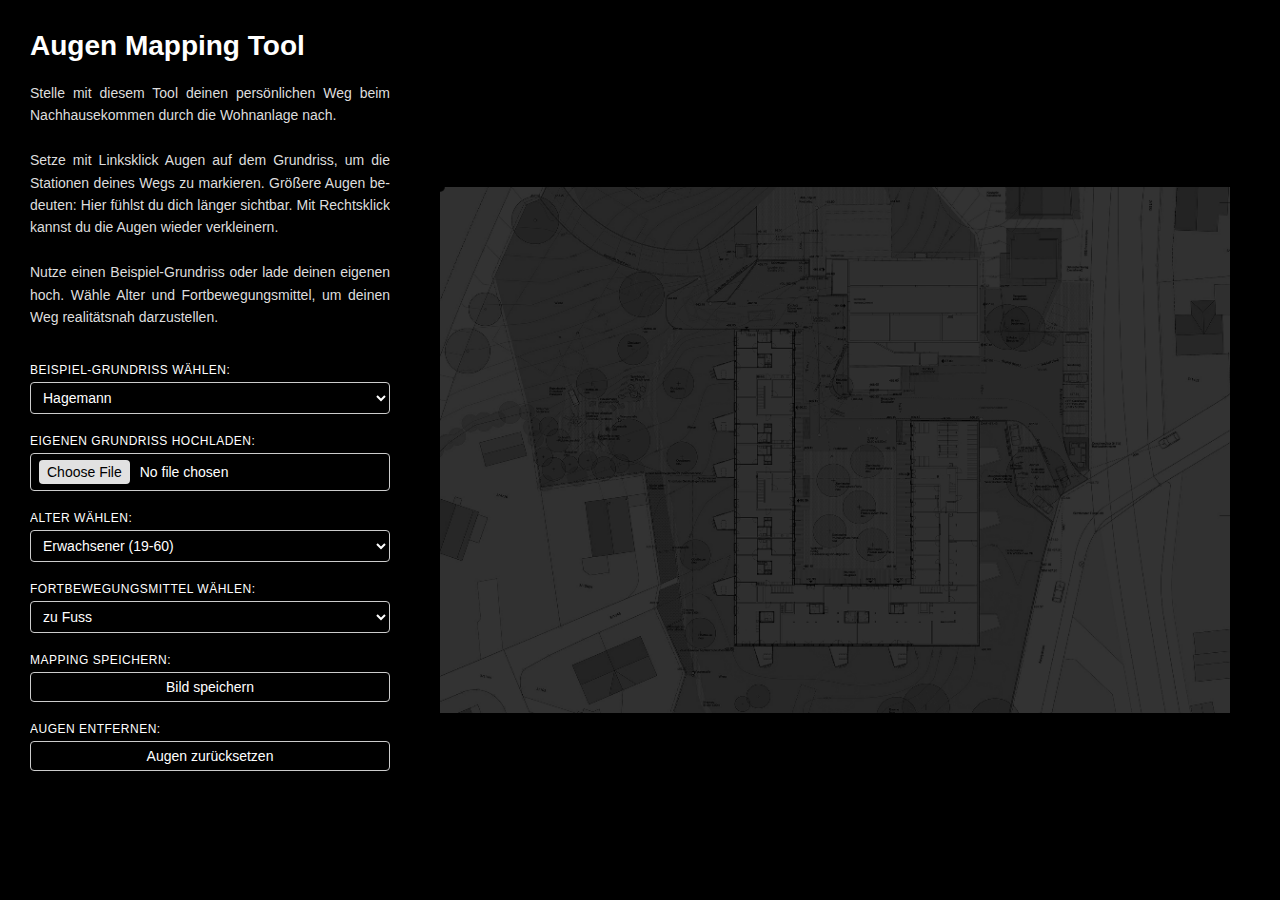
<file: augenmappingtool/index.html>
<!DOCTYPE html>
<html lang="de">
  <head>
    <meta charset="utf-8" />
    <meta name="viewport" content="width=device-width, initial-scale=1.0" />
    <title>Augen Mapping Tool</title>
    <link rel="stylesheet" href="style.css" />
    <script src="p5.min.js"></script>
  </head>
  <body>
    <div class="layout">
      <!-- LINKE SPALTE: Headline, Beschreibung, Controls -->
      <div class="column left">
        <h1>Augen Mapping Tool</h1>
        <p>
          Stelle mit diesem Tool deinen persönlichen Weg beim Nachhausekommen durch die Wohnanlage nach.
          <br/><br/>
          Setze mit Linksklick Augen auf dem Grundriss, um die Stationen deines Wegs zu markieren. 
          Größere Augen bedeuten: Hier fühlst du dich länger sichtbar.
          Mit Rechtsklick kannst du die Augen wieder verkleinern.
          <br/><br/>
          Nutze einen Beispiel-Grundriss oder lade deinen eigenen hoch. 
          Wähle Alter und Fortbewegungsmittel, um deinen Weg realitätsnah darzustellen.
        </p>

        <div class="controls">
          <div class="control-group">
            <label>Beispiel-Grundriss wählen:</label>
            <select id="exampleSelect">
              <option disabled>Grundriss wählen</option>
              <option value="Hagemann.jpg" selected>Hagemann</option>
              <option value="Hofwis.jpg">Hofwis</option>
              <option value="Riva.jpg">Riva</option>
              <option value="EG7.jpg">EG7</option>
              <option value="Weber.jpg">Weber</option>
            </select>
          </div>

          <div class="control-group">
            <label>Eigenen Grundriss hochladen:</label>
            <input type="file" id="upload" accept="image/*" />
          </div>

          <div class="control-group">
            <label>Alter wählen:</label>
            <select id="ageSelect">
              <option>Kind (0-12)</option>
              <option>Jugendlicher (12-18)</option>
              <option selected>Erwachsener (19-60)</option>
              <option>Senior:in (61-99)</option>
            </select>
          </div>

          <div class="control-group">
            <label>Fortbewegungsmittel wählen:</label>
            <select id="movementSelect">
              <option>zu Fuss</option>
              <option>Fahrrad</option>
              <option>Auto</option>
              <option>mit Kinderwagen</option>
              <option>Rollator/Rollstuhl</option>
              <option>Motorrad/Moped</option>
              <option>Sonstiges</option>
            </select>
          </div>

          <div class="control-group">
            <label>Mapping speichern:</label>
            <button id="saveBtn">Bild speichern</button>
          </div>

          <div class="control-group">
            <label>Augen entfernen:</label>
            <button id="resetBtn">Augen zurücksetzen</button>
          </div>
        </div>
      </div>

      <!-- RECHTE SPALTE: Canvas -->
      <div class="column center">
        <div class="canvas-wrapper"></div>
      </div>
    </div>

    <script src="sketch.js"></script>
  </body>
</html>
</file>
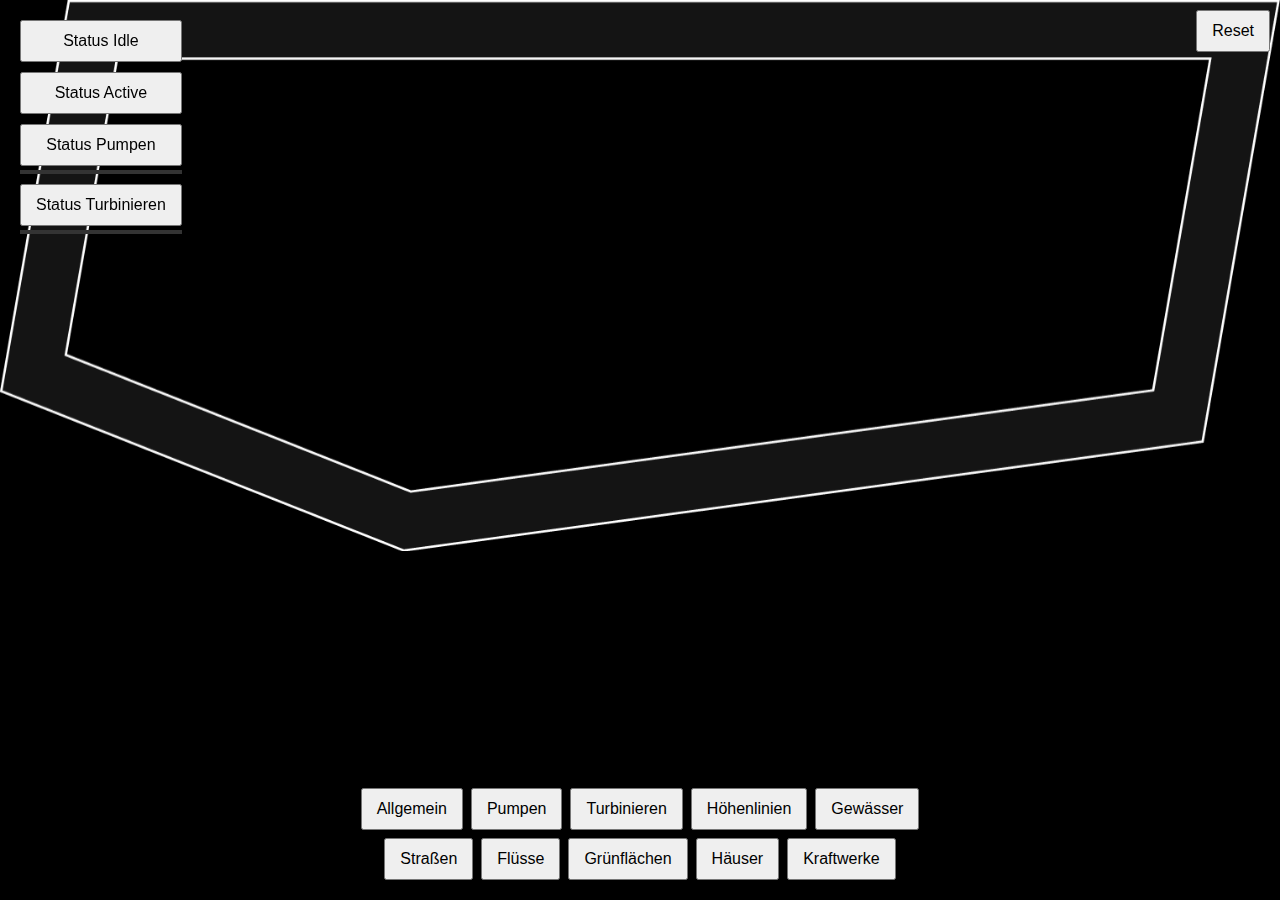
<file: for3_prototyp/index.html>
<!DOCTYPE html>
<html lang="de">
<head>
    <meta charset="UTF-8">
    <title>FOR3 Prototyp</title>
    <link rel="stylesheet" href="style.css">
</head>
<body>

<div id="controls">
    <!-- Status Buttons -->
    <button id="btnStatusIdle">Status Idle</button>
    <button id="btnStatusActive">Status Active</button>

    <div id="pumpenWrapper">
        <button id="btnStatusPumpen">Status Pumpen</button>
        <div class="progressBar"><div id="pumpenProgress"></div></div>
    </div>

    <div id="turbinierenWrapper">
        <button id="btnStatusTurbinieren">Status Turbinieren</button>
        <div class="progressBar"><div id="turbinierenProgress"></div></div>
    </div>
</div>

<div id="overlayButtons">
    <!-- Overlay Buttons -->
    <button id="btnAllgemein">Allgemein</button>
    <button id="btnPumpen">Pumpen</button>
    <button id="btnTurbinieren">Turbinieren</button>
    <button id="btnHoehenlinien">Höhenlinien</button>
    <button id="btnGewaesser">Gewässer</button>
    <button id="btnStrassen">Straßen</button>
    <button id="btnFluesse">Flüsse</button>
    <button id="btnGruenflaechen">Grünflächen</button>
    <button id="btnHaeuser">Häuser</button>
    <button id="btnKraftwerke">Kraftwerke</button>
</div>

<!-- Reset Button -->
<button id="btnReset">Reset</button>

<script src="p5.min.js"></script>
<script src="sketch.js"></script>
</body>
</html>
</file>
<file: augenmappingtool/style.css>
* {
  box-sizing: border-box;
}

html, body {
  margin: 0;
  padding: 0;
  background-color: #000;
  color: #ffffff;
  font-family: Helvetica, sans-serif;
  height: 100vh;
  overflow: hidden;
}

/* Layout: Zwei Spalten nebeneinander */
.layout {
  display: flex;
  height: 100vh;
  padding: 30px;
  gap: 30px;
}

/* LINKE SPALTE */
.column.left {
  flex: 0 0 30%;
  max-width: 360px;
  display: flex;
  flex-direction: column;
  justify-content: flex-start;
  gap: 20px;
  overflow-y: auto;
}

.column.left h1 {
  font-size: 28px;
  margin: 0;
}

.column.left p {
  font-size: 14px;
  line-height: 1.6;
  color: #dddddd;
  margin: 0 0 10px;
  text-align: justify;
  hyphens: auto;
  -webkit-hyphens: auto;
  -ms-hyphens: auto;
}


/* RECHTE SPALTE: Canvas zentriert */
.column.center {
  flex: 1 1 auto;
  display: flex;
  justify-content: center;
  align-items: center;
}

.canvas-wrapper {
  display: flex;
  justify-content: center;
  align-items: center;
  width: 100%;
  height: 100%;
  padding: 20px;
  box-sizing: border-box;
  overflow: hidden;
}


canvas {
  display: block;
  max-width: 100%;
  max-height: 100%;
  width: auto !important;
  height: auto !important;
}




/* Steuerungs-Bereich */
.controls {
  display: flex;
  flex-direction: column;
  gap: 20px;
  margin-top: 5px;
}

.control-group label {
  text-align: left;
  display: block;
  margin-bottom: 5px;
  font-size: 12px;
  text-transform: uppercase;
  letter-spacing: 0.5px;
}

/* Kleinere Buttons und Eingaben */
button,
select,
input[type="file"] {
  width: 100%;
  font-size: 14px;
  border: 1px solid #ccc;
  border-radius: 4px;
  padding: 6px 8px;
  background-color: #000000;
  color: #ffffff;
}

input[type="file"]::file-selector-button {
  background-color: #e1e1e1;
  color: #000000;
  border: none;
  padding: 4px 8px;
  border-radius: 4px;
  cursor: pointer;
  margin-right: 10px;
  font-size: 14px;
}
</file>
<file: for3_prototyp/style.css>
html, body {
    margin: 0;
    padding: 0;
    background: #000;
    color: #fff;
    font-family: Arial, sans-serif;
    overflow: hidden;
}

#controls {
    position: absolute;
    top: 20px;
    left: 20px;
    display: flex;
    flex-direction: column;
    gap: 10px;
}

#overlayButtons {
    position: absolute;
    bottom: 20px;
    left: 50%;
    transform: translateX(-50%);
    display: flex;
    gap: 8px;
    flex-wrap: wrap;
    justify-content: center;
}

button {
    padding: 10px 14px;
    font-size: 16px;
    cursor: pointer;
}

/* Fortschrittsbalken (grün = Pumpen, blau = Turbinieren) */
.progressBar {
    position: relative;
    width: 100%;
    height: 4px;
    background-color: #333;
    margin-top: 4px;
}

#pumpenProgress {
    height: 100%;
    width: 0%;
    background-color: #00ff00;
    transition: width 0.1s linear;
}

#turbinierenProgress {
    height: 100%;
    width: 0%;
    background-color: rgb(255, 255, 0);
    transition: width 0.1s linear;
}

#pumpenWrapper, #turbinierenWrapper {
    display: flex;
    flex-direction: column;
}

/* Reset-Button (oben rechts) */
#btnReset {
    position: absolute;
    top: 10px;
    right: 10px;
}
</file>
